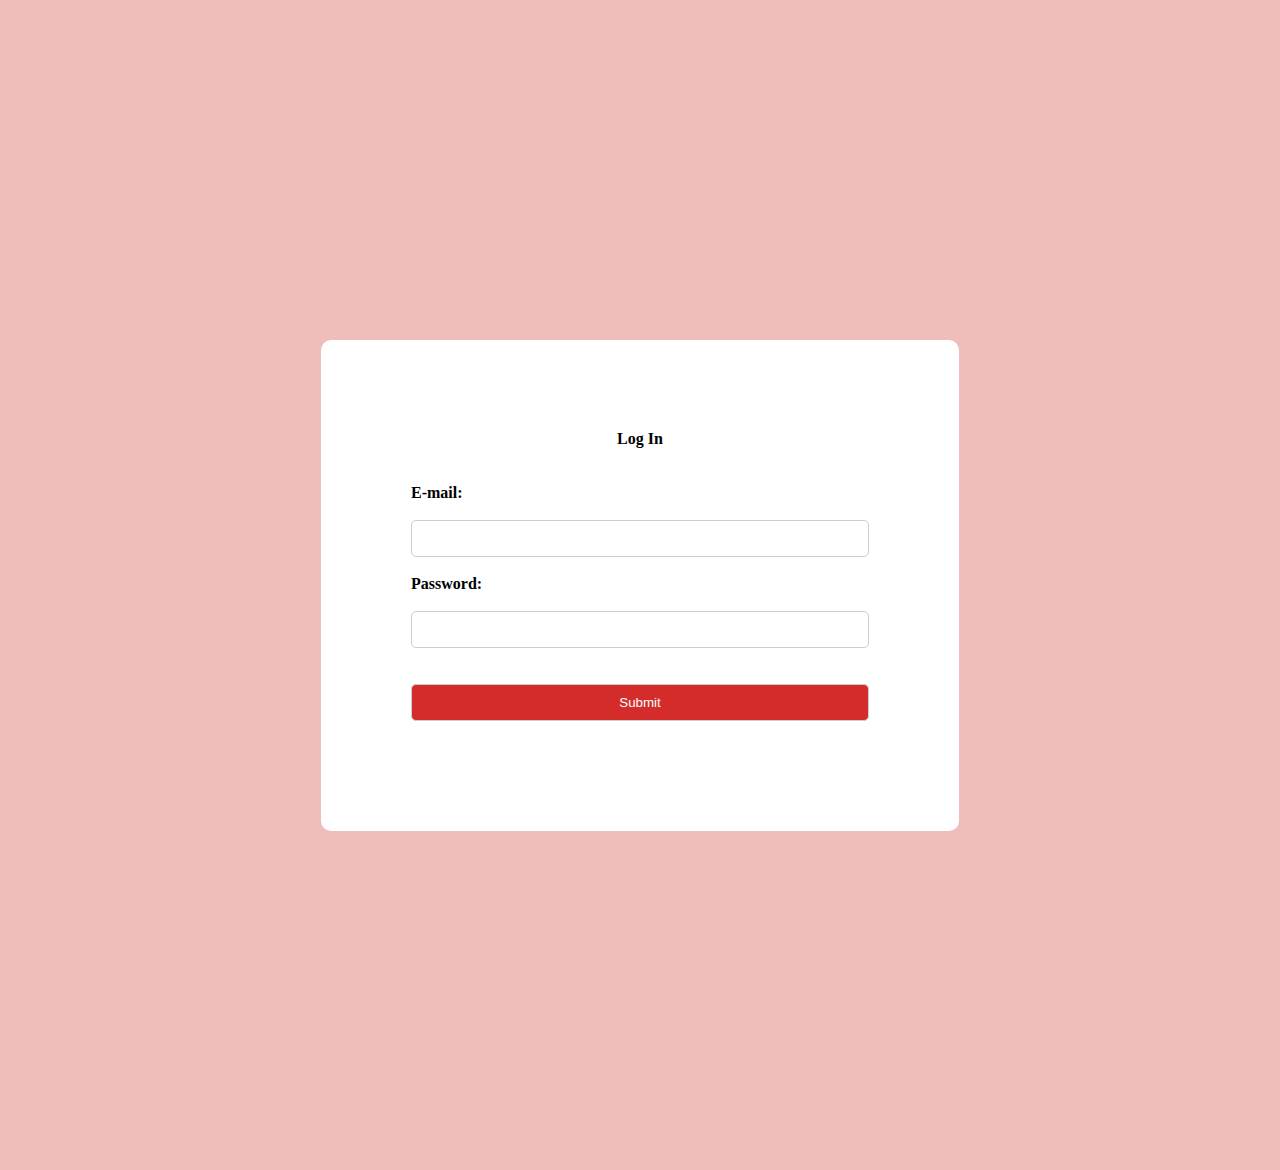
<file: login.html>
<!DOCTYPE html>
<html lang="en">
<head>
    <meta charset="UTF-8">
    <meta name="viewport" content="width=device-width, initial-scale=1.0">
    <title>Log In</title>
    <link rel="stylesheet" href="login.css">
</head>
<body>
    <div class="container">
        <center><caption class="cap"><b>Log In</b></caption></center>
        <form>
        <div class="inner-section">
            <br><br>
            <div class="form-group">
            <label class="label">E-mail: </label>
            <br><br>
            <input type="email" class="input"/>
            <br><br>
            <label class="label">Password: </label>
            <br><br>
            <input type="password" class="input"/>
            <br><br><br>
            <button class="btn" type="submit">Submit</button>
        </div>
        </div>
        </form>
        </div>
</body>
</html>
</file>
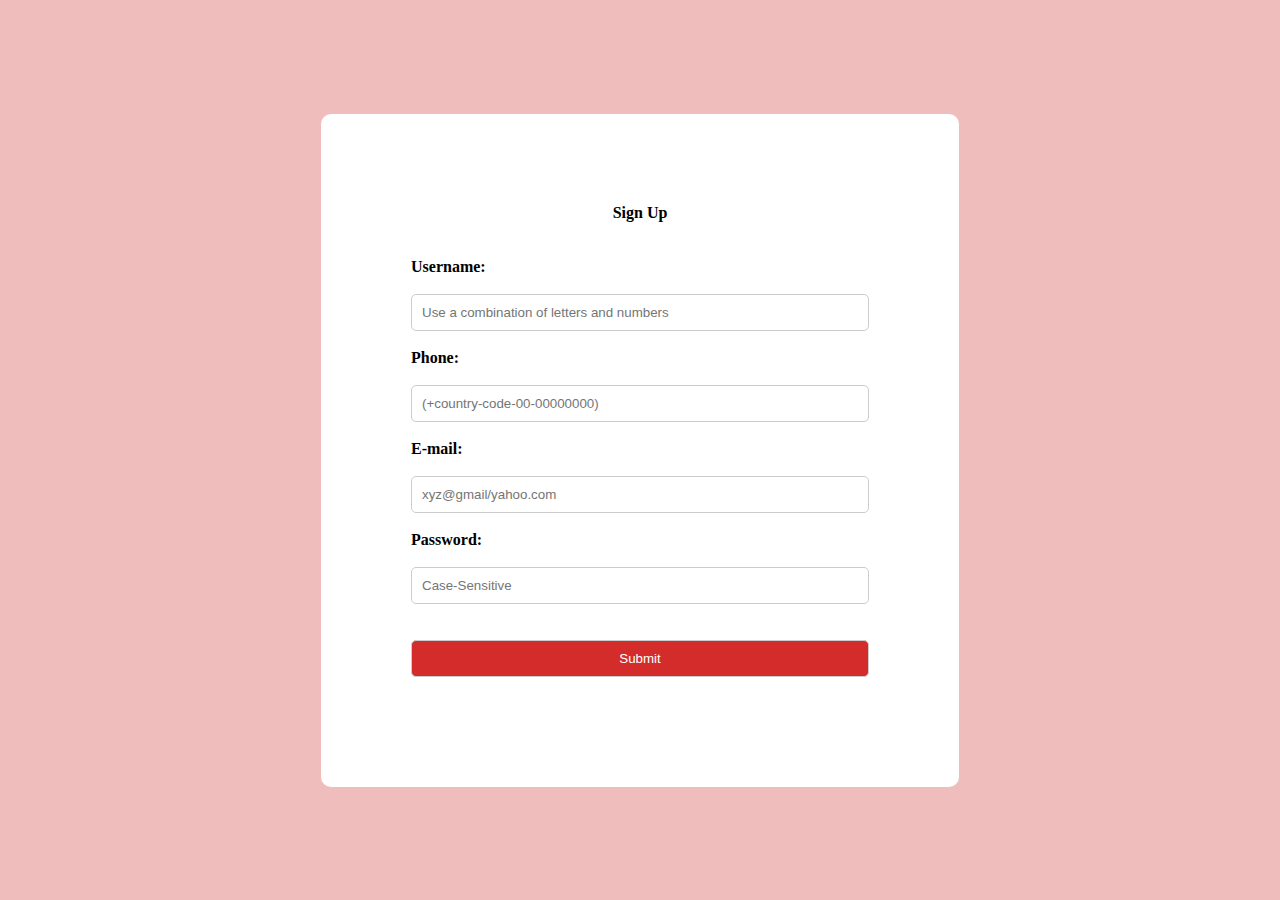
<file: signup.html>
<!DOCTYPE html>
<html lang="en">
<head>
    <meta charset="UTF-8">
    <meta name="viewport" content="width=device-width, initial-scale=1.0">
    <title>Sign Up</title>
    <link rel="stylesheet" href="signup.css">
</head>
<body>
    <div class="container">
        <center><caption class="cap"><b>Sign Up</b></caption></center>
        <form>
        <div class="inner-section">
            <br><br>
            <div class="form-group">
            <label class="label">Username: </label>
            <br><br>
            <input type="text" class="input" placeholder="Use a combination of letters and numbers"/>
            <br><br>
            <label class="label">Phone: </label>
            <br><br>
            <input type="text" class="input" placeholder="(+country-code-00-00000000)" />
            <br><br>
            <label class="label">E-mail: </label>
            <br><br>
            <input type="email" class="input" placeholder="xyz@gmail/yahoo.com"/>
            <br><br>
            <label class="label">Password: </label>
            <br><br>
            <input type="password" class="input" placeholder="Case-Sensitive"/>
            <br><br><br>
            <button class="btn" type="submit">Submit</button>
        </div>
        </div>
        </form>
        </div>
</body>
</html>
</file>
<file: login.css>
body {
    font-family: Georgia, 'Times New Roman', Times, serif;
    background-color: #e68d8d94;
    margin: 0;
    padding: 0;
    display: flex;
    justify-content: center;
    align-items: center;
    height: 130vh;
    font-weight: bold;
}
.container {
    background-color: #fff;
    padding: 90px;
    border-radius: 10px;
    width: 458px;
}
.cap{
    font-size: 80px;
    margin-bottom: 20px;
}
.form-group {
    margin-bottom: 20px;
}
label {
    text-align: left;
}
.btn, input {
    padding: 10px;
    border: 1px solid #ccc;
    border-radius: 5px;
    width: 100%;
    box-sizing: border-box;
}
.btn {
    background-color: #d42b2b;
    color: #fff;
    cursor: pointer;
    justify-content: center;
    align-items: center;
}
</file>
<file: signup.css>
body {
    font-family: Georgia, 'Times New Roman', Times, serif;
    background-color: #e68d8d94;
    margin: 0;
    padding: 0;
    display: flex;
    justify-content: center;
    align-items: center;
    height: 100vh;
    font-weight: bold;
}
.container {
    background-color: #fff;
    padding: 90px;
    border-radius: 10px;
    width: 458px;
}
.cap{
    font-size: 80px;
    margin-bottom: 20px;
}
.form-group {
    margin-bottom: 20px;
}
label {
    text-align: left;
}
.btn, input {
    padding: 10px;
    border: 1px solid #ccc;
    border-radius: 5px;
    width: 100%;
    box-sizing: border-box;
}
.btn {
    background-color: #d42b2b;
    color: #fff;
    cursor: pointer;
    justify-content: center;
    align-items: center;
}
</file>
